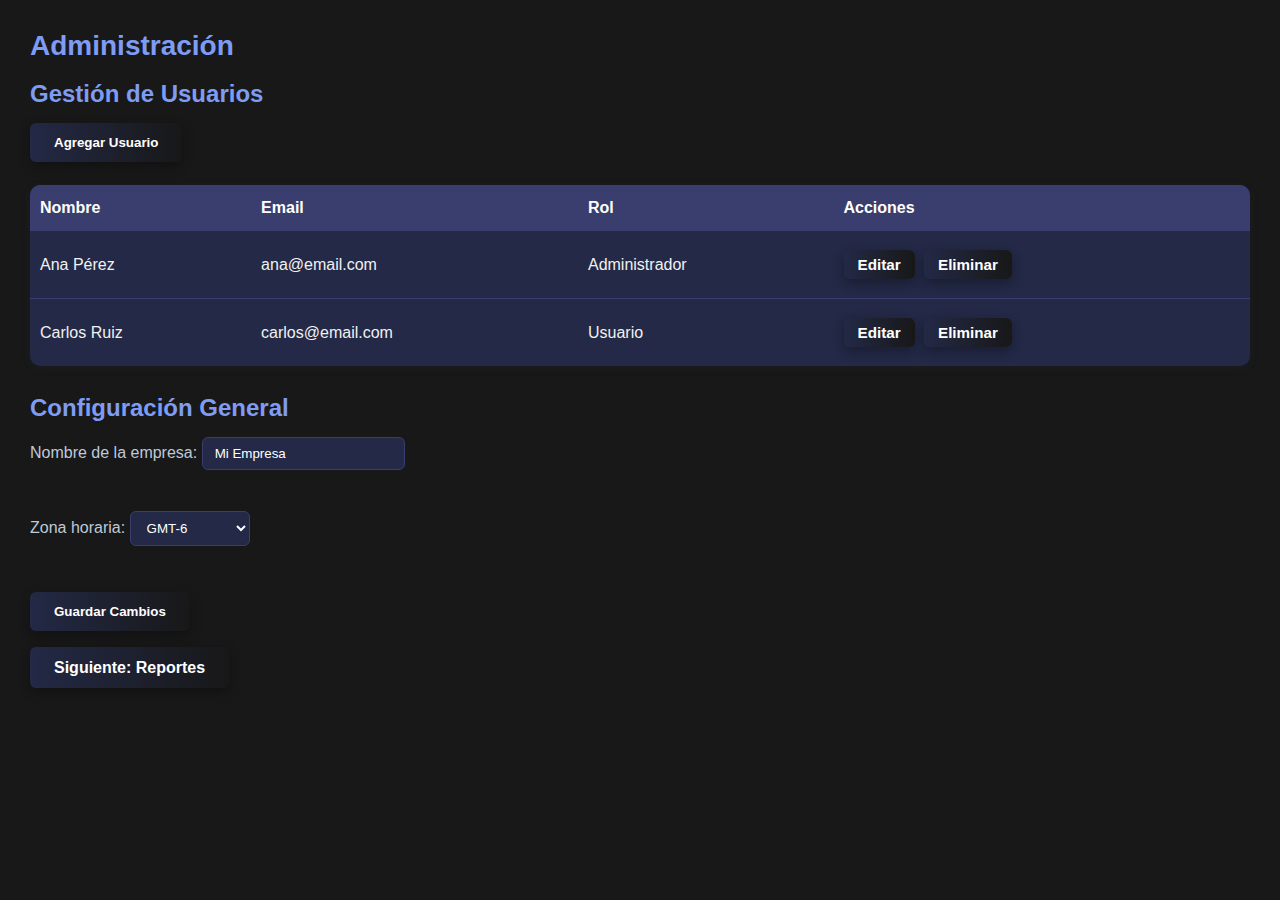
<file: Proyecto1-TaskWise/views/Administracion.html>
<!DOCTYPE html>
<html lang="es">
<head>
  <meta charset="UTF-8">
  <title>Administración</title>
  <link rel="stylesheet" href="../css/estilos.css">
</head>
<body class="dashboard">
  <main class="main-content">
    <h1>Administración</h1>
    <section>
      <h2>Gestión de Usuarios</h2>
      <button>Agregar Usuario</button>
      <table>
        <tr>
          <th>Nombre</th>
          <th>Email</th>
          <th>Rol</th>
          <th>Acciones</th>
        </tr>
        <tr>
          <td>Ana Pérez</td>
          <td>ana@email.com</td>
          <td>Administrador</td>
          <td><button>Editar</button> <button>Eliminar</button></td>
        </tr>
        <tr>
          <td>Carlos Ruiz</td>
          <td>carlos@email.com</td>
          <td>Usuario</td>
          <td><button>Editar</button> <button>Eliminar</button></td>
        </tr>
      </table>
    </section>
    <section>
      <h2>Configuración General</h2>
      <form>
        <label>Nombre de la empresa: <input type="text" value="Mi Empresa"></label><br>
        <label>Zona horaria: 
          <select>
            <option>GMT-6</option>
            <option>GMT-5</option>
            <option>GMT-4</option>
          </select>
        </label><br>
        <button>Guardar Cambios</button>
      </form>
    </section>
    <a href="reportes.html" class="btn" style="margin-top:30px;">Siguiente: Reportes</a>
  </main>
</body>
</html>
</file>
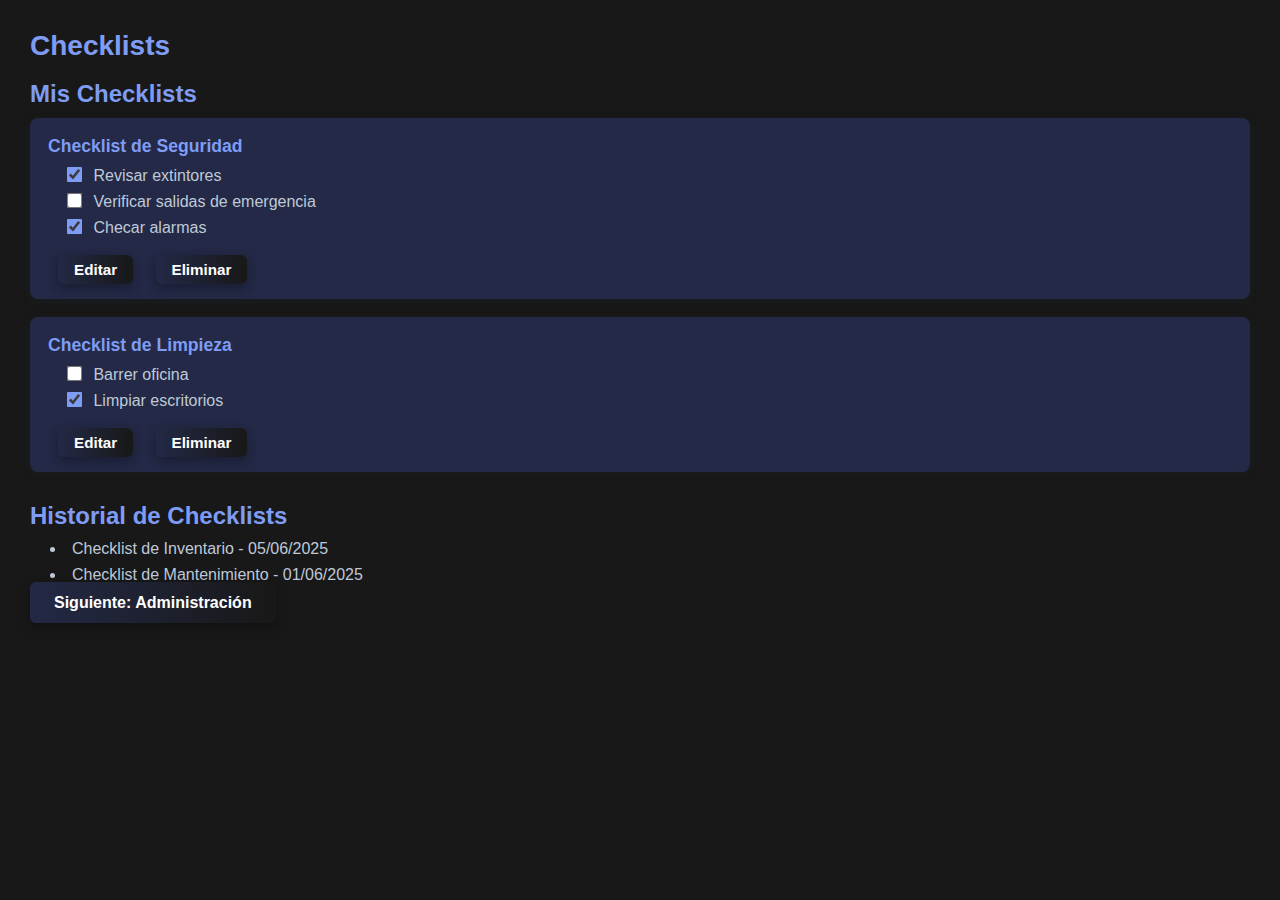
<file: Proyecto1-TaskWise/views/Checklists.html>
<!DOCTYPE html>
<html lang="es">
<head>
  <meta charset="UTF-8">
  <title>Checklists</title>
  <link rel="stylesheet" href="../css/estilos.css">
</head>
<body class="dashboard">
  <main class="main-content">
    <h1>Checklists</h1>
    <section class="checklist-list">
      <h2>Mis Checklists</h2>
      <ul>
        <li>
          <strong>Checklist de Seguridad</strong>
          <ul>
            <li><input type="checkbox" checked> Revisar extintores</li>
            <li><input type="checkbox"> Verificar salidas de emergencia</li>
            <li><input type="checkbox" checked> Checar alarmas</li>
          </ul>
          <button>Editar</button>
          <button>Eliminar</button>
        </li>
        <li>
          <strong>Checklist de Limpieza</strong>
          <ul>
            <li><input type="checkbox"> Barrer oficina</li>
            <li><input type="checkbox" checked> Limpiar escritorios</li>
          </ul>
          <button>Editar</button>
          <button>Eliminar</button>
        </li>
      </ul>
    </section>
    <section class="checklist-historial">
      <h2>Historial de Checklists</h2>
      <ul>
        <li>Checklist de Inventario - 05/06/2025</li>
        <li>Checklist de Mantenimiento - 01/06/2025</li>
      </ul>
    </section>
    <a href="administracion.html" class="btn" style="margin-top:30px;">Siguiente: Administración</a>
  </main>
</body>
</html>
</file>
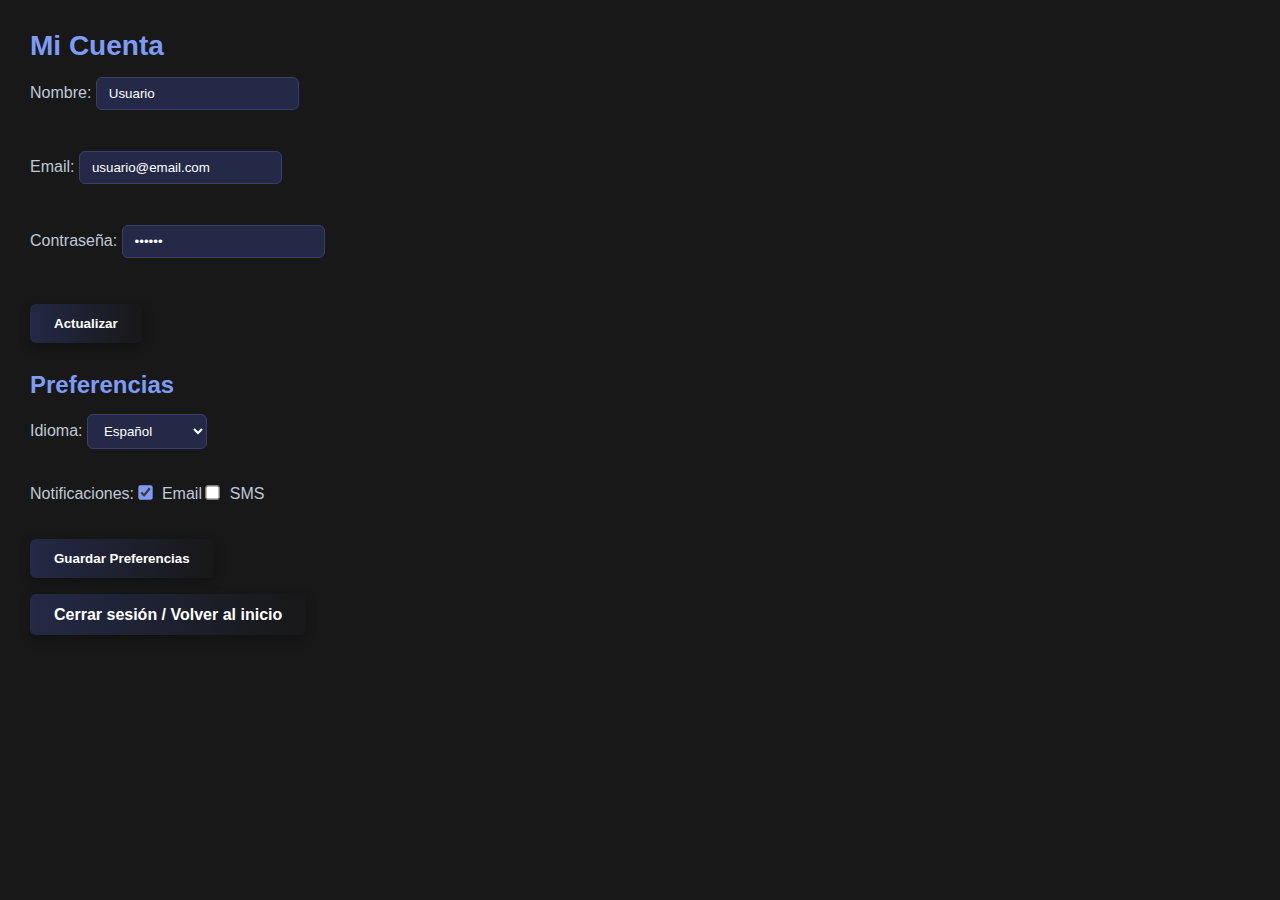
<file: Proyecto1-TaskWise/views/cuenta.html>
<!DOCTYPE html>
<html lang="es">
<head>
  <meta charset="UTF-8">
  <title>Cuenta</title>
  <link rel="stylesheet" href="../css/estilos.css">
</head>
<body class="dashboard">
  <main class="main-content">
    <h1>Mi Cuenta</h1>
    <form>
      <label>Nombre: <input type="text" value="Usuario"></label><br>
      <label>Email: <input type="email" value="usuario@email.com"></label><br>
      <label>Contraseña: <input type="password" value="123456"></label><br>
      <button>Actualizar</button>
    </form>
    <section>
      <h2>Preferencias</h2>
      <form>
        <label>Idioma:
          <select>
            <option>Español</option>
            <option>Inglés</option>
          </select>
        </label><br>
        <label>Notificaciones:
          <input type="checkbox" checked> Email
          <input type="checkbox"> SMS
        </label><br>
        <button>Guardar Preferencias</button>
      </form>
    </section>
    <a href="../TaskWise/index.html" class="btn" style="margin-top:30px;">Cerrar sesión / Volver al inicio</a>
  </main>
</body>
</html>
</file>
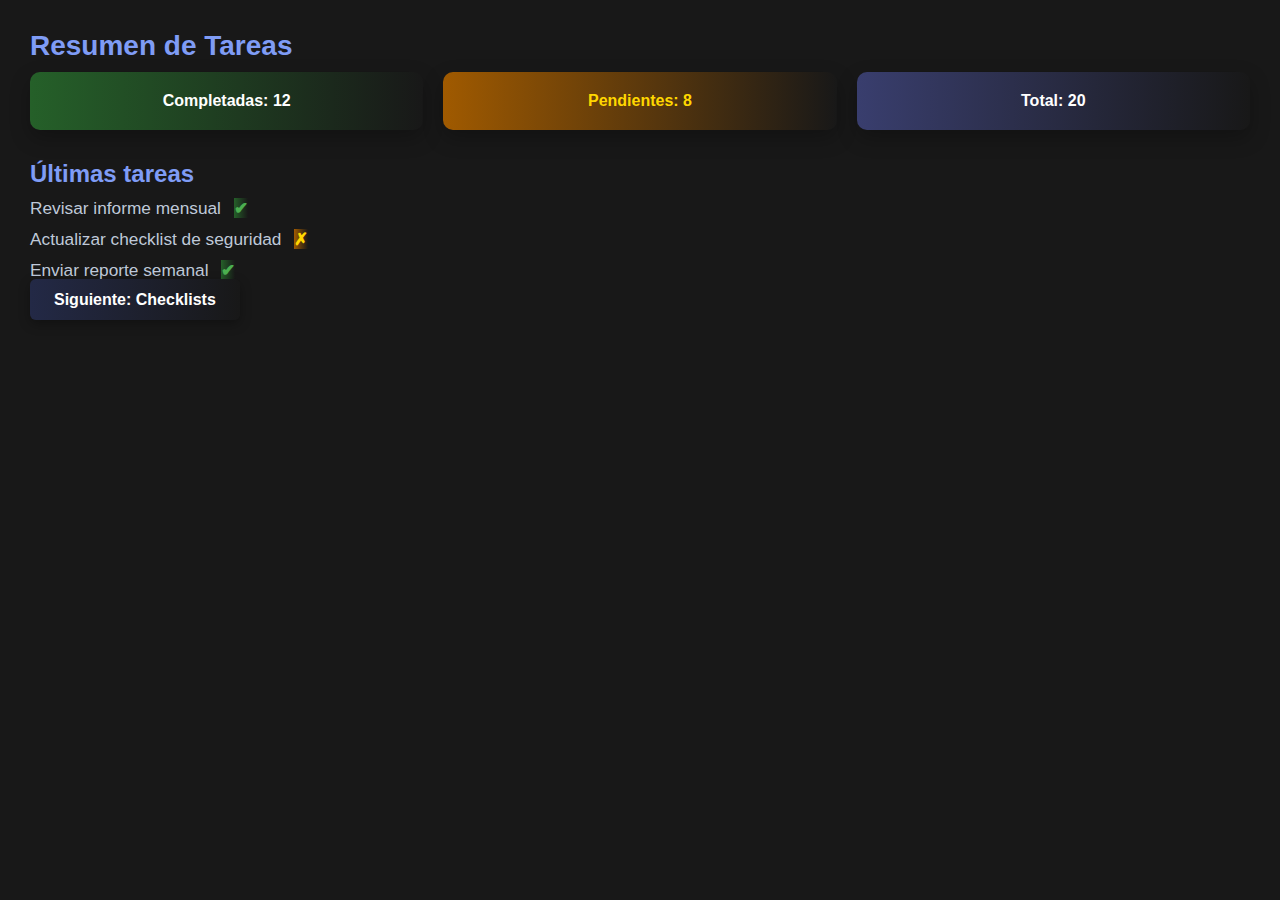
<file: Proyecto1-TaskWise/views/dashboard.html>
<!DOCTYPE html>
<html lang="es">
<head>
  <meta charset="UTF-8">
  <title>Dashboard</title>
  <link rel="stylesheet" href="../css/estilos.css">
</head>
<body class="dashboard">
  <main class="main-content">
    <h1>Resumen de Tareas</h1>
    <section class="stats">
      <div class="card completado">Completadas: 12</div>
      <div class="card pendiente">Pendientes: 8</div>
      <div class="card total">Total: 20</div>
    </section>
    <section class="ultimas-tareas">
      <h2>Últimas tareas</h2>
      <ul>
        <li>Revisar informe mensual <span class="completado">✔</span></li>
        <li>Actualizar checklist de seguridad <span class="pendiente">✗</span></li>
        <li>Enviar reporte semanal <span class="completado">✔</span></li>
      </ul>
    </section>
    <a href="checklists.html" class="btn" style="margin-top:30px;">Siguiente: Checklists</a>
  </main>
</body>
</html>
</file>
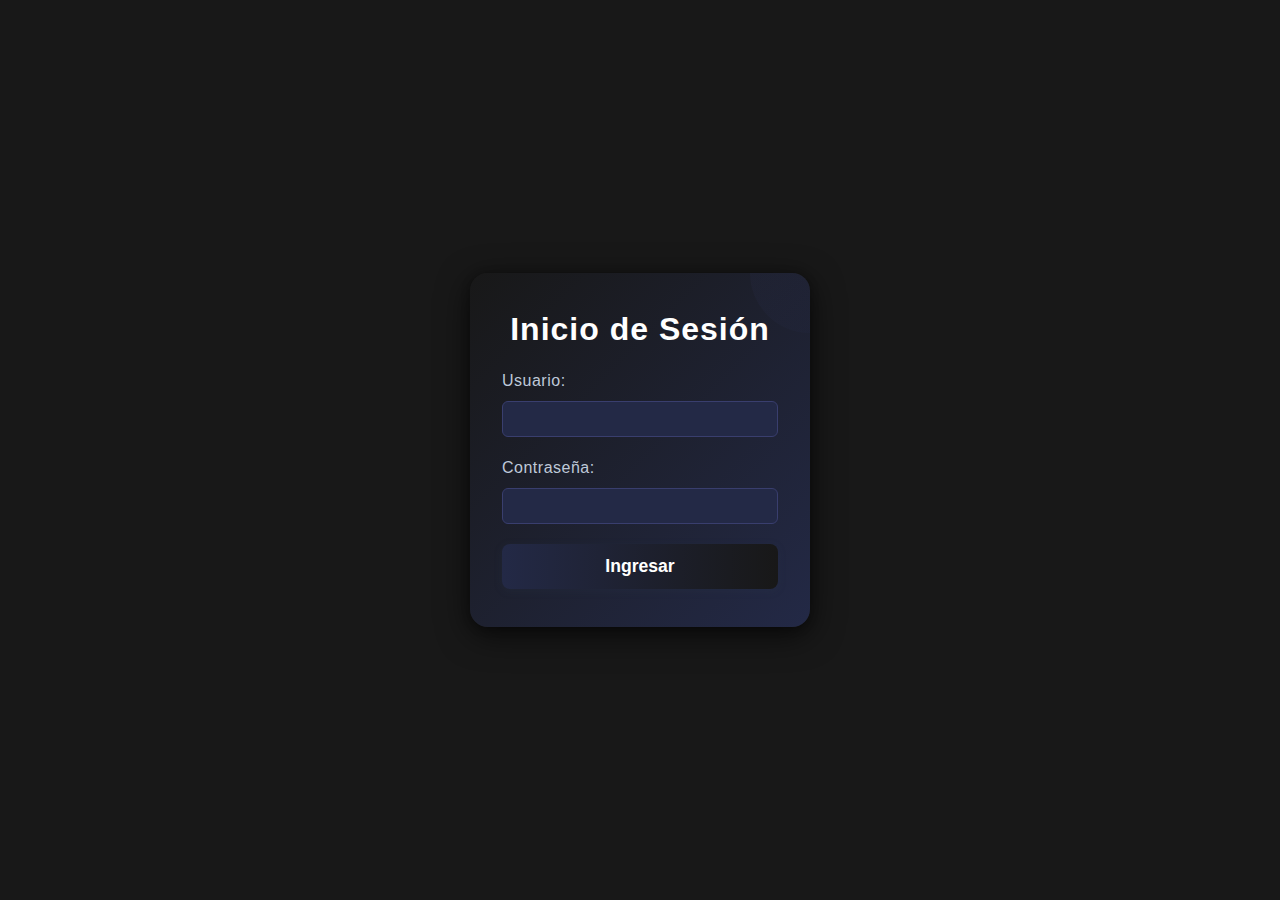
<file: Proyecto1-TaskWise/views/login.html>
<!DOCTYPE html>
<html lang="es">
<head>
  <meta charset="UTF-8">
  <title>Login</title>
  <link rel="stylesheet" href="../css/estilos.css">
</head>
<body class="centered">
  <div class="login-box">
    <h2>Inicio de Sesión</h2>
    <form id="loginForm">
      <label for="usuario">Usuario:</label>
      <input type="text" id="usuario" name="usuario" required>
      <label for="password">Contraseña:</label>
      <input type="password" id="password" name="password" required>
      <button class="btn" type="submit">Ingresar</button>
    </form>
  </div>
  <script>
    document.getElementById('loginForm').addEventListener('submit', function(e) {
      e.preventDefault();
      const usuario = document.getElementById('usuario').value;
      const password = document.getElementById('password').value;


      if (usuario === "admin" && password === "1234") {
        window.location.href = "dashboard.html";
      } else {
        alert("Usuario o contraseña incorrectos.");
      }
    });
  </script>
</body>
</html>
</file>
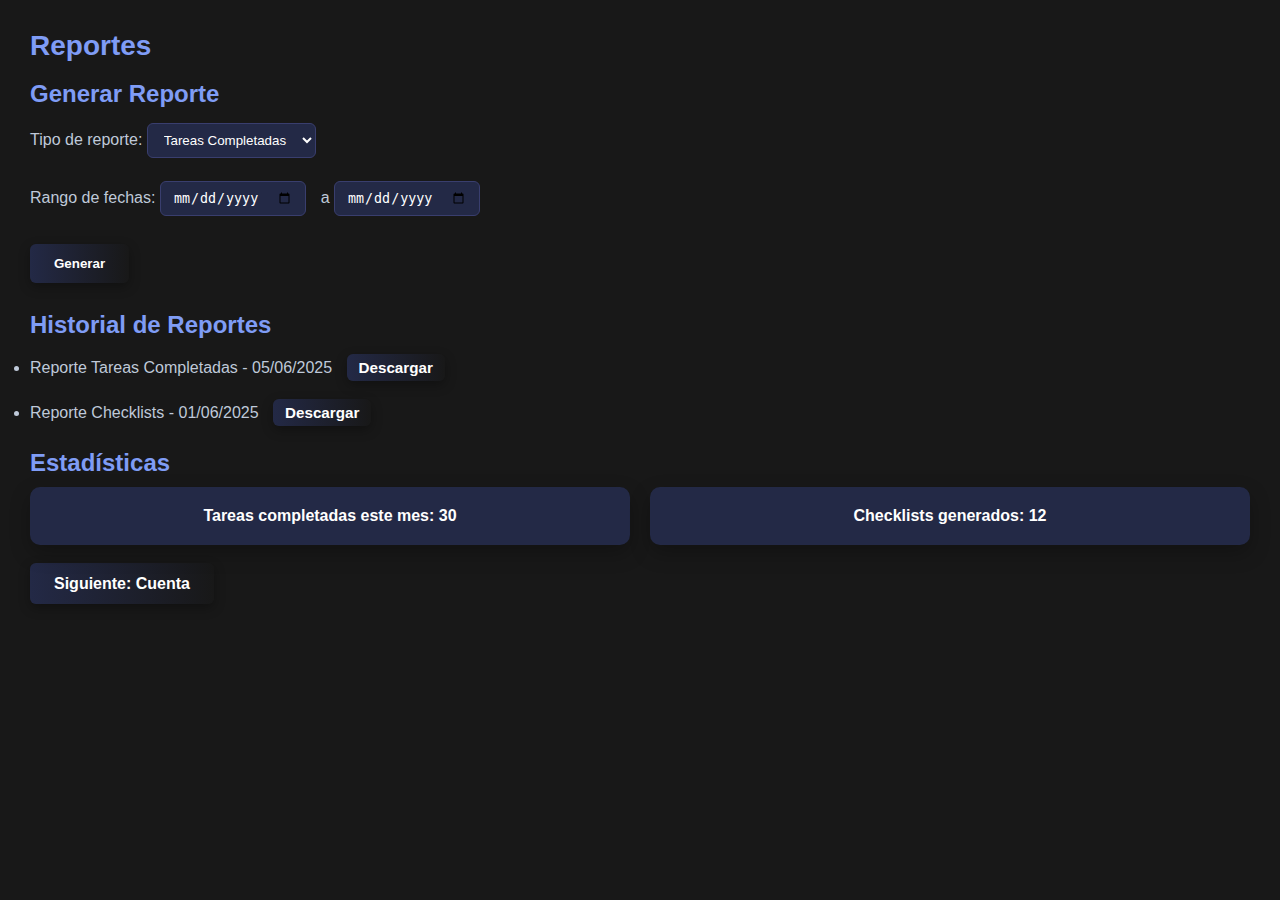
<file: Proyecto1-TaskWise/views/reportes.html>
<!DOCTYPE html>
<html lang="es">
<head>
  <meta charset="UTF-8">
  <title>Reportes</title>
  <link rel="stylesheet" href="../css/estilos.css">
</head>
<body class="dashboard">
  <main class="main-content">
    <h1>Reportes</h1>
    <section>
      <h2>Generar Reporte</h2>
      <form>
        <label>Tipo de reporte:
          <select>
            <option>Tareas Completadas</option>
            <option>Tareas Pendientes</option>
            <option>Checklists</option>
          </select>
        </label>
        <label>Rango de fechas:
          <input type="date"> a <input type="date">
        </label>
        <button>Generar</button>
      </form>
    </section>
    <section>
      <h2>Historial de Reportes</h2>
      <ul>
        <li>Reporte Tareas Completadas - 05/06/2025 <button>Descargar</button></li>
        <li>Reporte Checklists - 01/06/2025 <button>Descargar</button></li>
      </ul>
    </section>
    <section>
      <h2>Estadísticas</h2>
      <div class="stats">
        <div class="card">Tareas completadas este mes: 30</div>
        <div class="card">Checklists generados: 12</div>
      </div>
    </section>
    <a href="cuenta.html" class="btn" style="margin-top:30px;">Siguiente: Cuenta</a>
  </main>
</body>
</html>
</file>
<file: Proyecto1-TaskWise/css/estilos.css>
/* Quitamos márgenes y espacios de todos los elementos para que todo se vea parejo en todos los navegadores */
* {
  box-sizing: border-box;
  margin: 0;
  padding: 0;
}

/* Estilo base del fondo y texto para toda la página */
body {
  font-family: 'Segoe UI', sans-serif;
  background: #181818;
  color: #f1f1f1;
}

/* Estilo especial para la página de inicio con fondo bonito y contenido centrado */
body.landing-page {
  font-family: 'Poppins', sans-serif;
  background: linear-gradient(135deg, #181818 0%, #232946 100%);
  display: flex;
  align-items: center;
  justify-content: center;
  height: 100vh;
  color: #fff;
}

/* Caja principal en la página de inicio, con fondo semi-transparente y bordes redondeados */
.container {
  text-align: center;
  background-color: rgba(35, 41, 70, 0.92);
  padding: 40px 60px;
  border-radius: 20px;
  box-shadow: 0 8px 32px rgba(44, 62, 80, 0.18), 0 1.5px 8px rgba(0,0,0,0.07);
  animation: fadeIn 1.2s ease;
  max-width: 500px;
}

/* Espacio donde va el logo, centrado en la página de inicio */
.logo-box {
  margin-bottom: 25px;
  display: flex;
  justify-content: center;
  align-items: center;
}

/* Imagen del logo ajustada al tamaño del cuadro */
.logo-box img {
  width: 220px;
  height: 100px;
  object-fit: contain;
  background: transparent;
  display: block;
}

/* Clase que sirve para centrar cualquier cosa en pantalla */
.centered {
  display: flex;
  flex-direction: column;
  align-items: center;
  justify-content: center;
  height: 100vh;
}

/* Estilo para todos los botones, con color llamativo y efecto al pasar el mouse */
.btn,
button,
input[type="submit"] {
  background: linear-gradient(to right, #232946, #181818);
  padding: 12px 24px;
  color: #fff;
  border: none;
  text-decoration: none;
  border-radius: 6px;
  transition: all 0.3s ease;
  box-shadow: 0 4px 12px rgba(0,0,0,0.3);
  cursor: pointer;
  font-weight: 600;
  margin: 5px 0;
}

/* Efecto cuando pasamos el mouse por encima del botón */
.btn:hover,
button:hover,
input[type="submit"]:hover {
  transform: scale(1.05);
  background: linear-gradient(to right, #393e6e, #232946);
}

/* Caja del formulario de login con efecto visual moderno */
.login-box {
  background: linear-gradient(135deg, #181818 0%, #232946 100%);
  padding: 38px 32px 32px 32px;
  border-radius: 18px;
  box-shadow: 0 8px 32px rgba(0,0,0,0.65), 0 1.5px 8px rgba(0,0,0,0.28);
  width: 340px;
  margin: 40px auto;
  animation: fadeIn 1s cubic-bezier(.39,.575,.56,1);
  position: relative;
  overflow: hidden;
}

/* Circulito decorativo en la esquina de la caja del login */
.login-box::before {
  content: "";
  position: absolute;
  top: -60px;
  right: -60px;
  width: 120px;
  height: 120px;
  background: linear-gradient(135deg, #393e6e 0%, #232946 100%);
  border-radius: 50%;
  opacity: 0.12;
  z-index: 0;
}

/* Título del formulario de login centrado y destacado */
.login-box h2 {
  margin-bottom: 24px;
  text-align: center;
  color: #fff;
  font-size: 2em;
  font-weight: 700;
  letter-spacing: 1px;
  position: relative;
  z-index: 1;
}

/* Etiquetas de los campos del formulario con estilo claro y legible */
.login-box label {
  display: block;
  margin-top: 12px;
  margin-bottom: 6px;
  color: #bfc9d9;
  font-weight: 500;
  letter-spacing: 0.5px;
  font-size: 1em;
  position: relative;
  z-index: 1;
}

/* Estilo para los campos del formulario (usuario, contraseña, etc.) */
.login-box input {
  width: 100%;
  padding: 12px 14px;
  border: 1.5px solid #393e6e;
  border-radius: 8px;
  margin-bottom: 14px;
  font-size: 1em;
  background: #232946;
  color: #fff;
  transition: border 0.2s, box-shadow 0.2s;
  outline: none;
  position: relative;
  z-index: 1;
}

/* Efecto cuando hacemos clic en un campo de texto */
.login-box input:focus {
  border: 1.5px solid #7f9cf5;
  box-shadow: 0 0 0 2px #7f9cf555;
}

/* Botón dentro del login, ocupa todo el ancho y se ve destacado */
.login-box .btn {
  width: 100%;
  padding: 12px 0;
  border-radius: 8px;
  font-size: 1.1em;
  margin-top: 10px;
  margin-bottom: 6px;
  box-shadow: 0 2px 8px rgba(44, 62, 80, 0.20);
  position: relative;
  z-index: 1;
}

/* Enlaces como "¿Olvidaste tu contraseña?" debajo del login */
.login-box .extra-links {
  text-align: center;
  margin-top: 10px;
  font-size: 0.97em;
  color: #bfc9d9;
  position: relative;
  z-index: 1;
}

.login-box .extra-links a {
  color: #7f9cf5;
  text-decoration: none;
  margin: 0 6px;
  transition: color 0.2s;
}

/* Cambia el color del enlace cuando pasamos el mouse encima */
.login-box .extra-links a:hover {
  color: #fff;
  text-decoration: underline;
}

/* Animación suave para que los elementos aparezcan con efecto al cargar */
@keyframes fadeIn {
  from { opacity: 0; transform: translateY(30px); }
  to { opacity: 1; transform: translateY(0); }
}

/* Diseño principal del dashboard con menú a la izquierda y contenido a la derecha */
.dashboard {
  display: flex;
  min-height: 100vh;
  background: #181818;
}

/* Menú lateral con fondo oscuro y sombras para destacarlo */
.sidebar {
  width: 240px;
  background: linear-gradient(to bottom, #181818, #232946);
  color: white;
  padding: 20px;
  box-shadow: 5px 0 15px rgba(0, 0, 0, 0.4);
}

/* Título que aparece arriba en el menú lateral */
.sidebar h2 {
  margin-bottom: 20px;
  text-align: center;
}

/* Lista de opciones dentro del menú lateral */
.sidebar ul {
  list-style: none;
  padding: 0;
}

/* Estilo de cada opción del menú lateral */
.sidebar li {
  margin: 15px 0;
  cursor: pointer;
  transition: background 0.3s ease;
  border-radius: 6px;
  padding: 8px 12px;
}

/* Cambio de color cuando pasamos el mouse por las opciones del menú */
.sidebar li:hover,
.sidebar li.active {
  background: rgba(127, 156, 245, 0.10);
  padding-left: 18px;
}

/* Estilo de los enlaces dentro del menú lateral */
.sidebar a {
  color: inherit;
  text-decoration: none;
  display: block;
  width: 100%;
}

/* Área donde se muestra el contenido al hacer clic en el menú */
.main-content {
  flex-grow: 1;
  padding: 30px;
}

/* Tarjetas que muestran datos importantes o estadísticas en el dashboard */
.stats {
  display: flex;
  gap: 20px;
  margin-bottom: 30px;
  flex-wrap: wrap;
}

.card {
  flex: 1;
  padding: 20px;
  border-radius: 10px;
  color: white;
  font-weight: bold;
  text-align: center;
  box-shadow: 0 8px 20px rgba(0,0,0,0.25);
  background: #232946;
  transform: scale(1);
  transition: transform 0.3s ease;
  min-width: 180px;
}

/* Efecto visual cuando pasamos el mouse por una tarjeta */
.card:hover {
  transform: scale(1.05);
}

/* Colores diferentes para las tarjetas según el tipo de dato */
.completado {
  background: linear-gradient(to right, #256029, #181818);
}

.pendiente {
  background: linear-gradient(to right, #a05a00, #181818);
  color: #ffd700;
}

.total {
  background: linear-gradient(to right, #393e6e, #181818);
}

/* Sección para filtros de búsqueda o botones para exportar información */
.filtros, .reportes {
  margin-top: 20px;
}

/* Estilo de los campos para filtrar información */
.filtros input {
  padding: 8px;
  margin-right: 10px;
  border-radius: 6px;
  border: 1px solid #393e6e;
  background: #232946;
  color: #fff;
}

/* Efecto cuando hacemos clic en un campo de filtro */
.filtros input:focus {
  border: 1.5px solid #7f9cf5;
  outline: none;
}

/* Botón para aplicar filtros de búsqueda */
.filtros button {
  padding: 8px 16px;
  background: #232946;
  color: #fff;
  border: none;
  border-radius: 6px;
  transition: background 0.3s ease;
  cursor: pointer;
}

/* Estilo de botón cuando pasamos el mouse encima */
.filtros button:hover {
  background: #393e6e;
}

/* Botones para exportar o generar reportes */
.reportes button {
  margin-right: 10px;
  padding: 8px 16px;
  background: #393e6e;
  color: white;
  border: none;
  border-radius: 6px;
  transition: background 0.3s ease;
}

/* Efecto al pasar el mouse por los botones de reportes */
.reportes button:hover {
  background: #7f9cf5;
  color: #232946;
}

/* Lista de tareas y subtareas agrupadas en bloques visuales */
.checklist-list ul {
  list-style: none;
  margin: 0;
  padding: 0;
}

.checklist-list > ul > li {
  background: #232946;
  border-radius: 8px;
  margin-bottom: 18px;
  padding: 18px 18px 10px 18px;
  box-shadow: 0 2px 8px rgba(44, 62, 80, 0.15);
  position: relative;
}

/* Texto importante dentro de las tareas resaltado con color */
.checklist-list strong {
  color: #7f9cf5;
  font-size: 1.1em;
}

/* Sublistas de tareas con espacio a la izquierda */
.checklist-list ul ul {
  margin: 10px 0 10px 20px;
}

/* Casillas de verificación más grandes y de color personalizado */
.checklist-list input[type="checkbox"] {
  accent-color: #7f9cf5;
  margin-right: 8px;
  transform: scale(1.2);
}

/* Botones dentro de las tareas */
.checklist-list button {
  margin-right: 8px;
  margin-top: 8px;
  padding: 6px 16px;
  font-size: 0.95em;
}

/* Historial de tareas anteriores en la aplicación */
.checklist-historial {
  margin-top: 30px;
}

/* Estilo de lista para el historial de tareas completadas */
.checklist-historial ul {
  list-style: disc inside;
  color: #bfc9d9;
  margin-left: 20px;
}

/* Estilo general para mostrar usuarios o datos en tabla */
table {
  width: 100%;
  border-collapse: collapse;
  margin: 18px 0 28px 0;
  background: #232946;
  border-radius: 10px;
  overflow: hidden;
  box-shadow: 0 2px 8px rgba(44, 62, 80, 0.15);
}

/* Títulos de las columnas de la tabla con fondo oscuro */
th, td {
  padding: 14px 10px;
  text-align: left;
}

th {
  background: #393e6e;
  color: #fff;
  font-weight: 600;
}

/* Celdas de la tabla con línea separadora */
td {
  border-bottom: 1px solid #393e6e;
}

/* Última fila de la tabla sin línea inferior */
tr:last-child td {
  border-bottom: none;
}

/* Botones dentro de la tabla de administración */
table button {
  padding: 6px 14px;
  font-size: 0.95em;
  margin-right: 5px;
}

/* Títulos grandes para secciones en el contenido */
section > h2 {
  color: #7f9cf5;
  margin-bottom: 10px;
  margin-top: 18px;
}

/* Estilo para etiquetas de formularios */
form label {
  color: #bfc9d9;
  font-weight: 500;
  margin-right: 10px;
}

/* Estilo para todos los campos de formulario (texto, fechas, etc.) */
form input[type="text"],
form input[type="email"],
form input[type="password"],
form input[type="date"],
form select {
  padding: 8px 12px;
  border-radius: 6px;
  border: 1px solid #393e6e;
  background: #232946;
  color: #fff;
  margin-bottom: 10px;
  margin-right: 10px;
  margin-top: 5px;
}

/* Efecto cuando hacemos clic dentro de un campo de formulario */
form input[type="text"]:focus,
form input[type="email"]:focus,
form input[type="password"]:focus,
form input[type="date"]:focus,
form select:focus {
  border: 1.5px solid #7f9cf5;
  outline: none;
}

/* Botones en formularios con espacio arriba y abajo */
form button,
input[type="submit"] {
  margin-top: 10px;
  margin-bottom: 10px;
}

/* Tamaño mínimo de las tarjetas de estadísticas */
.stats .card {
  min-width: 180px;
}

/* Quitamos márgenes en listas por defecto */
ul {
  margin: 0;
  padding: 0;
}

/* Márgenes para listas dentro de secciones */
section ul {
  margin-top: 10px;
  margin-bottom: 10px;
}

/* Estilo para elementos de las listas con texto claro */
section ul li {
  margin-bottom: 8px;
  color: #bfc9d9;
}

/* Botones dentro de listas de reportes */
section ul li button {
  margin-left: 10px;
  padding: 5px 12px;
  font-size: 0.95em;
}

/* Formularios y botones en la sección de cuenta del usuario */
.main-content form {
  margin-bottom: 18px;
}

/* Etiquetas dentro de formularios de cuenta */
.main-content form label {
  display: block;
  margin-bottom: 8px;
}

/* Casillas de verificación en los formularios de cuenta */
.main-content form input[type="checkbox"] {
  accent-color: #7f9cf5;
  margin-right: 6px;
  transform: scale(1.1);
}

/* Tamaño mínimo para los selectores desplegables */
.main-content form select {
  min-width: 120px;
}

/* Botón de cerrar sesión con color diferente para destacarlo */
.main-content button[style*="margin-top:20px"] {
  background: #a05a00;
  color: #fff;
  margin-top: 20px;
}

/* Cambio de color del botón de cerrar sesión al pasar el mouse */
.main-content button[style*="margin-top:20px"]:hover {
  background: #ffd700;
  color: #232946;
}

/* Lista de tareas recientes que se ven en el dashboard */
.ultimas-tareas ul {
  list-style: none;
  margin-top: 10px;
}

/* Estilo de cada tarea reciente con texto claro */
.ultimas-tareas li {
  margin-bottom: 10px;
  font-size: 1.08em;
  color: #bfc9d9;
}

/* Color especial para tareas ya completadas */
.ultimas-tareas .completado {
  color: #4caf50;
  font-weight: bold;
  margin-left: 8px;
}

/* Color especial para tareas pendientes */
.ultimas-tareas .pendiente {
  color: #ffd700;
  font-weight: bold;
  margin-left: 8px;
}

/* Cambios cuando se ve en pantallas medianas (como tablets) */
@media (max-width: 900px) {
  .dashboard {
    flex-direction: column;
  }
  .sidebar {
    width: 100%;
    box-shadow: none;
    border-radius: 0 0 18px 18px;
    margin-bottom: 18px;
  }
  .main-content {
    padding: 18px;
  }
  .stats {
    flex-direction: column;
    gap: 12px;
  }
}

/* Cambios cuando se ve en celulares */
@media (max-width: 600px) {
  .container {
    padding: 18px 8px;
  }
  .sidebar {
    padding: 10px;
  }
  .main-content {
    padding: 8px;
  }
  .card {
    padding: 12px;
    font-size: 0.98em;
  }
}

/* Título principal de la página de inicio */
h1 {
  font-size: 28px;
  margin-bottom: 10px;
  color: #7f9cf5;
}

/* Estilo general de los párrafos en la página */
p {
  font-size: 16px;
  margin-bottom: 30px;
  color: #bfc9d9;
}
</file>
